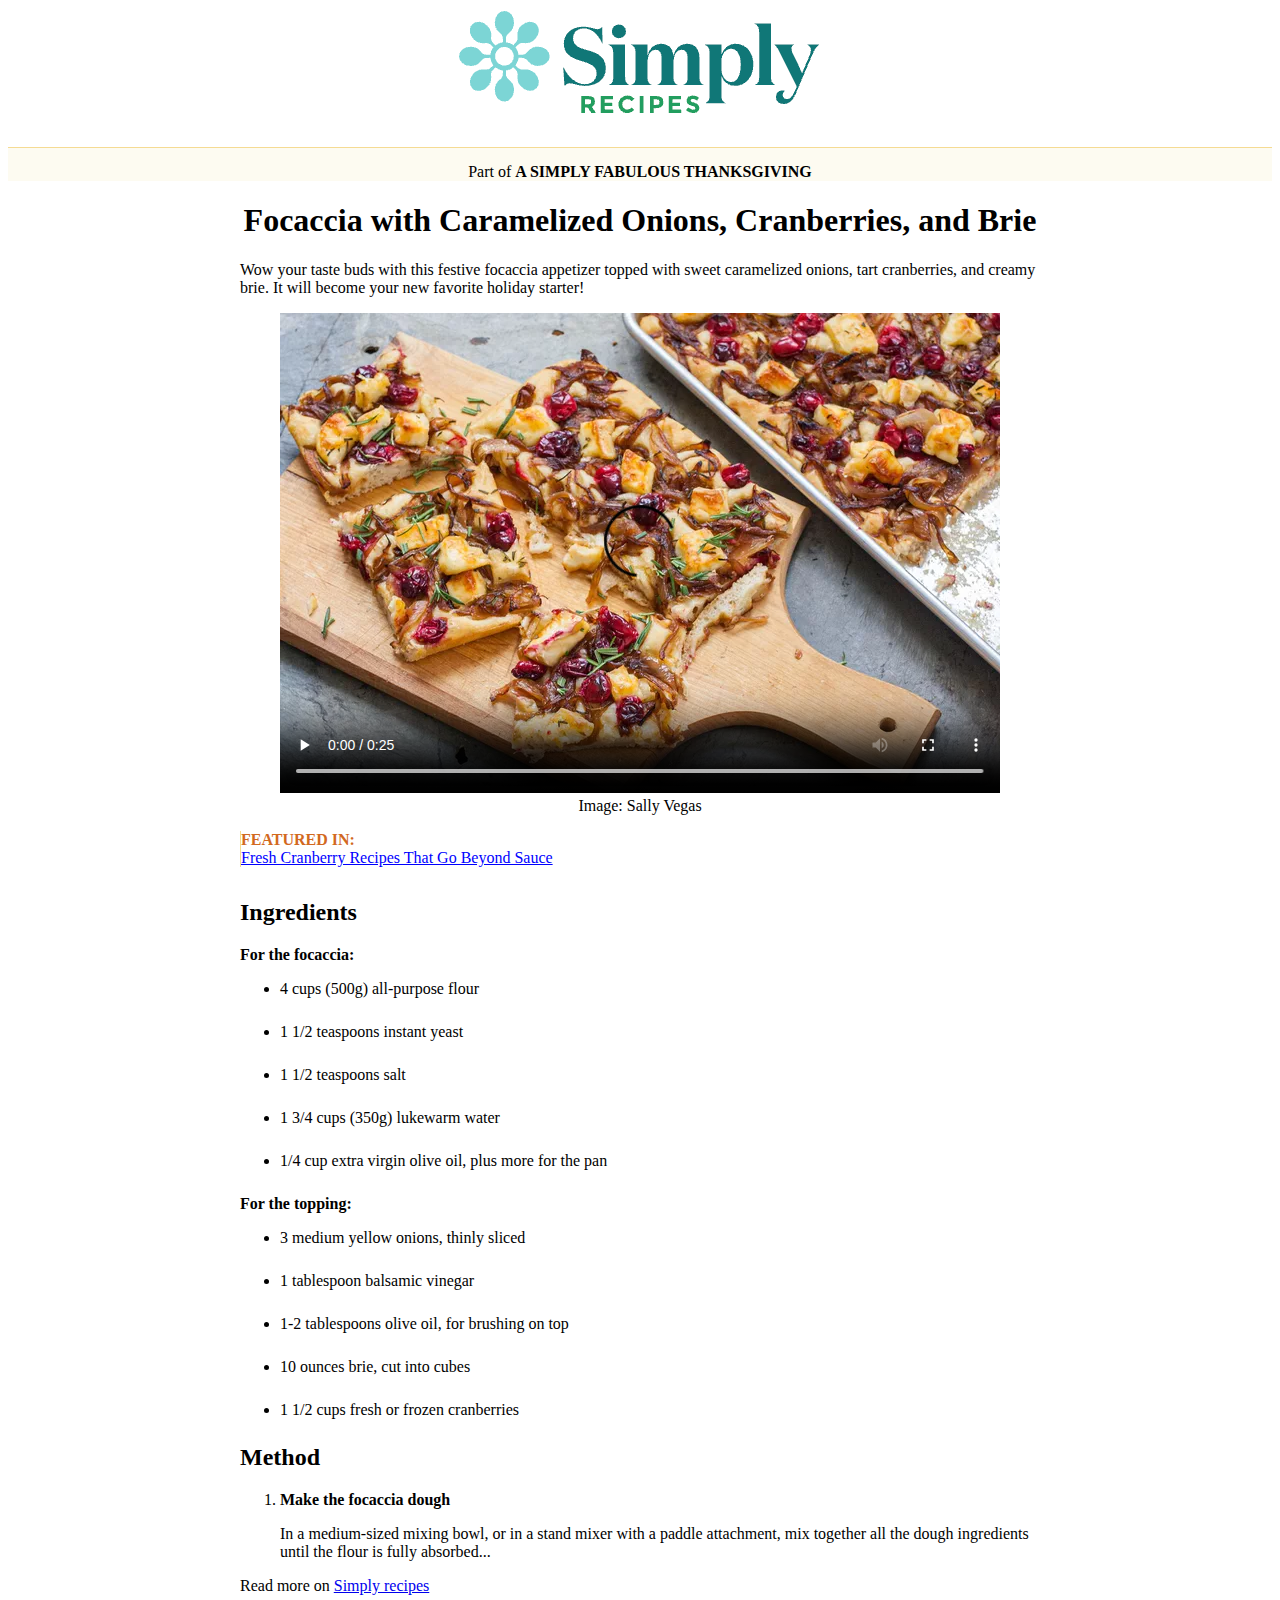
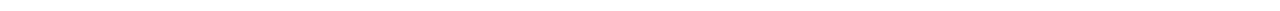
<file: index.html>
<!doctype html>
<html lang="en">
  <head>
    <!-- Imposto charset e viewport -->
    <meta charset="UTF-8" />
    <meta name="viewport" content="width=device-width, initial-scale=1.0" />

    <!-- Metto il titolo della pagina -->
    <title>Da un mockup a HTML+CSS</title>

    <!-- Collegò il mio file CSS -->
    <link rel="stylesheet" href="./assets/css/style.css" />
  </head>

  <body>
    <header>
      <!-- Metto il logo -->
      <div>
        <img src="./assets/logo.png" alt="Logo" />
      </div>

      <!-- Metto il sottotitolo -->
      <p>Part of <strong>A SIMPLY FABULOUS THANKSGIVING</strong></p>
    </header>

    <main>
      <section class="intro">
        <!-- Metto il titolo del contenuto -->
        <h1>Focaccia with Caramelized Onions, Cranberries, and Brie</h1>

        <!-- Metto una descrizione breve -->
        <p class="focaccia">
          Wow your taste buds with this festive focaccia appetizer topped with sweet caramelized onions, tart cranberries, and creamy brie. It will become your
          new favorite holiday starter!
        </p>

        <!-- Inserisco il video -->
        <figure>
          <video controls poster="./assets/focaccia.png">
            <source src="./assets/U1-D3-brotsky-bakery.mp4" type="video/mp4" />
            Your browser does not support the video tag.
          </video>

          <!-- Aggiungo il credito in modo corretto -->
          <figcaption>Image: Sally Vegas</figcaption>
        </figure>

        <!-- Metto la sezione “featured” -->
        <div class="featured">
          <p><strong>FEATURED IN:</strong></p>
          <a href="#">Fresh Cranberry Recipes That Go Beyond Sauce</a>
        </div>
      </section>

      <section>
        <!-- Metto la sezione ingredienti -->
        <h2>Ingredients</h2>

        <p class="ingredients">For the focaccia:</p>
        <ul>
          <li>4 cups (500g) all-purpose flour</li>
          <li>1 1/2 teaspoons instant yeast</li>
          <li>1 1/2 teaspoons salt</li>
          <li>1 3/4 cups (350g) lukewarm water</li>
          <li>1/4 cup extra virgin olive oil, plus more for the pan</li>
        </ul>

        <p class="ingredients">For the topping:</p>
        <ul>
          <li>3 medium yellow onions, thinly sliced</li>
          <li>1 tablespoon balsamic vinegar</li>
          <li>1-2 tablespoons olive oil, for brushing on top</li>
          <li>10 ounces brie, cut into cubes</li>
          <li>1 1/2 cups fresh or frozen cranberries</li>
        </ul>
      </section>

      <section>
        <!-- Metto la sezione method -->
        <h2>Method</h2>

        <ol>
          <li>
            <strong>Make the focaccia dough</strong>
            <p>
              In a medium-sized mixing bowl, or in a stand mixer with a paddle attachment, mix together all the dough ingredients until the flour is fully
              absorbed...
            </p>
          </li>
        </ol>

        <p>
          Read more on
          <a href="https://www.simplyrecipes.com/recipes/focaccia_with_caramelized_onions_cranberries_and_brie/" target="_blank" rel="noopener noreferrer"
            >Simply recipes</a
          >
        </p>
      </section>
    </main>
  </body>
</html>
</file>
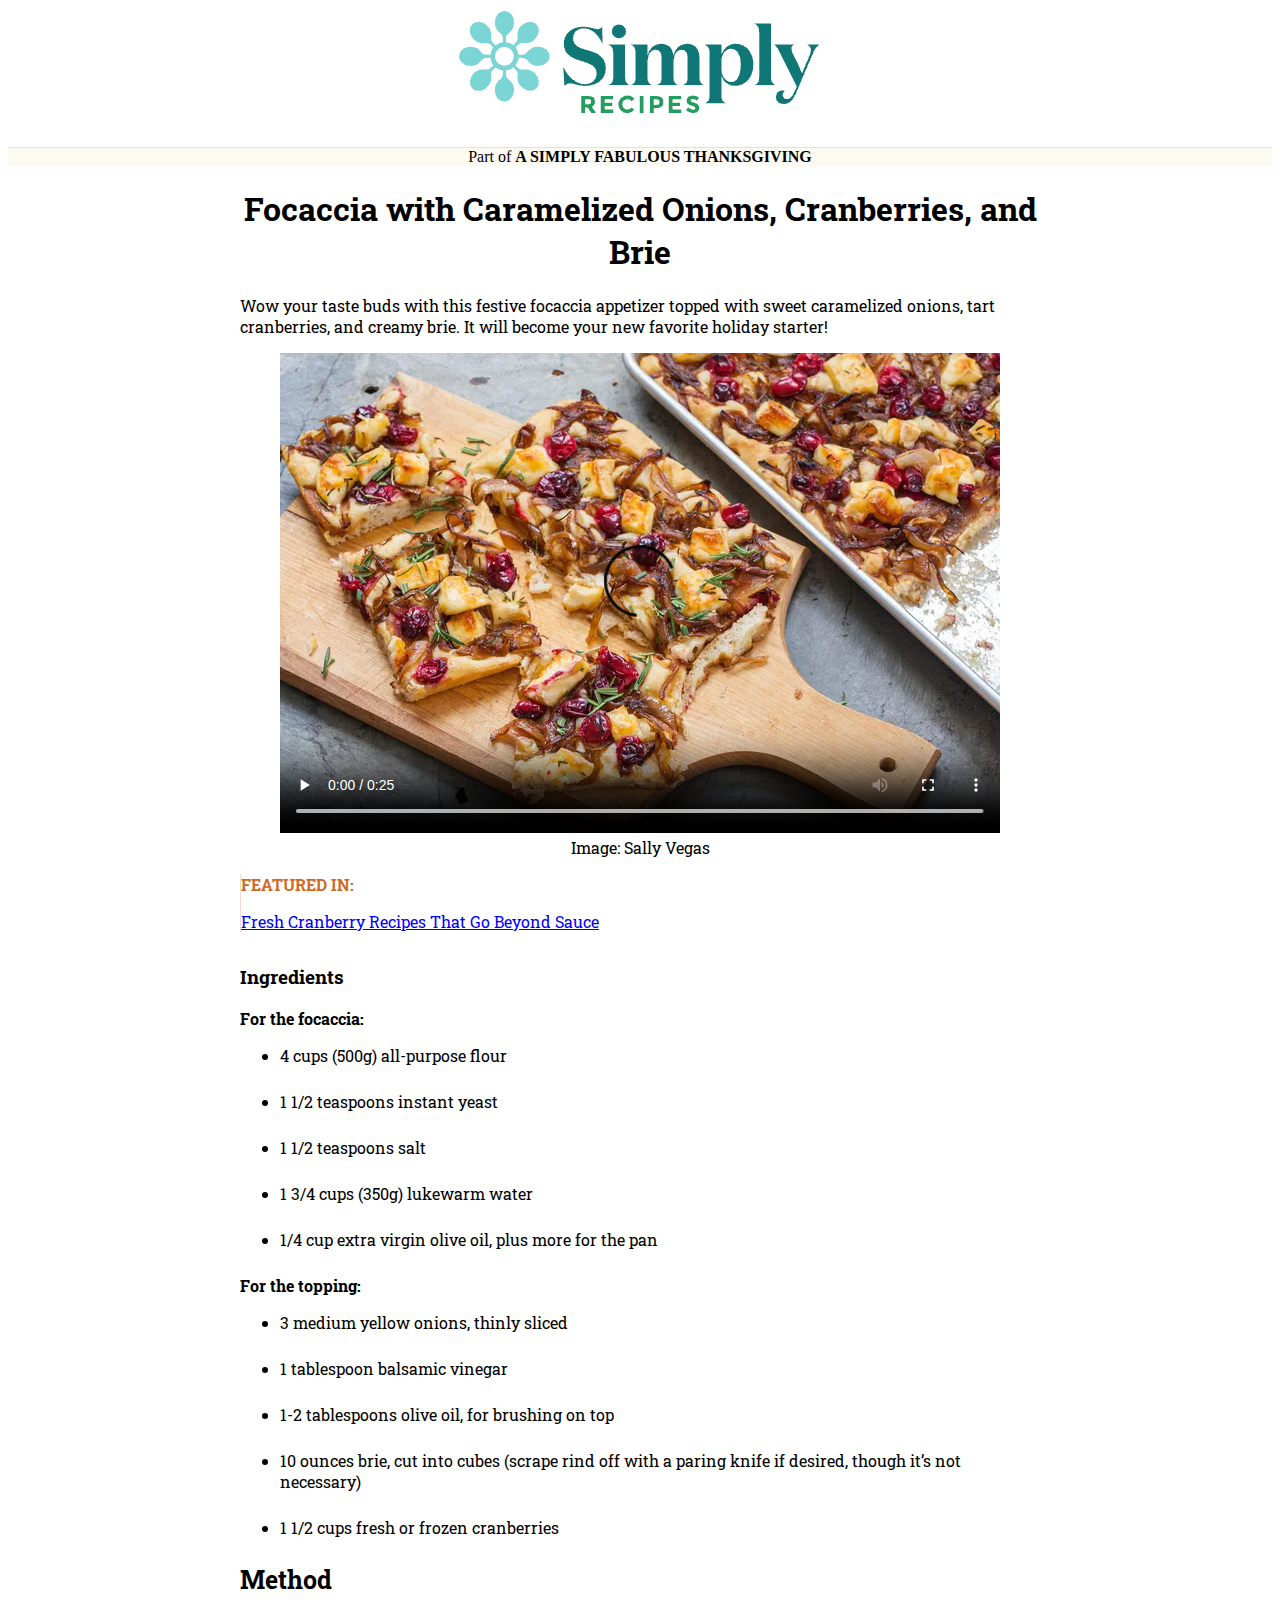
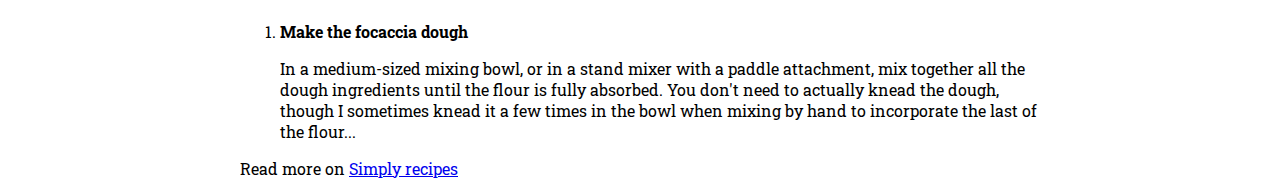
<file: U1-W1-D3-CSS/index.html>
<!DOCTYPE html>
<html lang="en">
  <head>
    <meta charset="UTF-8" />
    <meta name="viewport" content="width=device-width, initial-scale=1.0" />
    <title>Da un mockup a HTML+CSS</title>
    <link rel="stylesheet" href="./assets/css/style.css" />
    <style>
      @import url("https://fonts.googleapis.com/css2?family=Roboto+Slab:wght@100..900&display=swap");
    </style>
  </head>
  <body>
    <header>
      <div>
        <img src="./assets/logo.png" alt="logo" />
      </div>
      <p>Part of <strong>A SIMPLY FABULOUS THANKSGIVING</strong></p>
    </header>

    <main>
      <section class="intro">
        <h1>Focaccia with Caramelized Onions, Cranberries, and Brie</h1>

        <p class="focaccia">
          Wow your taste buds with this festive focaccia appetizer topped with sweet caramelized onions, tart cranberries, and creamy brie. It will become your
          new favorite holiday starter!
        </p>
        <video controls src="./assets/U1-D3-brotsky-bakery.mp4" poster="./assets/focaccia.png">bakery</video>
        <div>
          <caption>
            Image: Sally Vegas
          </caption>
        </div>

        <div class="featured">
          <p><strong>FEATURED IN:</strong></p>
          <a href="javascript:void(0)">Fresh Cranberry Recipes That Go Beyond Sauce</a>
        </div>
      </section>

      <div>
        <h3>Ingredients</h3>
        <p class="ingredients">For the focaccia:</p>
        <ul>
          <li>4 cups (500g) all-purpose flour</li>
          <li>1 1/2 teaspoons instant yeast</li>
          <li>1 1/2 teaspoons salt</li>
          <li>1 3/4 cups (350g) lukewarm water</li>
          <li>1/4 cup extra virgin olive oil, plus more for the pan</li>
        </ul>
        <p class="ingredients">For the topping:</p>
        <ul>
          <li>3 medium yellow onions, thinly sliced</li>
          <li>1 tablespoon balsamic vinegar</li>
          <li>1-2 tablespoons olive oil, for brushing on top</li>
          <li>10 ounces brie, cut into cubes (scrape rind off with a paring knife if desired, though it’s not necessary)</li>
          <li>1 1/2 cups fresh or frozen cranberries</li>
        </ul>
      </div>

      <div>
        <strong><p style="font-size: 25px">Method</p></strong>
        <ol>
          <li>
            <strong>Make the focaccia dough</strong>
            <p>
              In a medium-sized mixing bowl, or in a stand mixer with a paddle attachment, mix together all the dough ingredients until the flour is fully
              absorbed. You don't need to actually knead the dough, though I sometimes knead it a few times in the bowl when mixing by hand to incorporate the
              last of the flour...
            </p>
          </li>
        </ol>
        <p>
          Read more on
          <a href="https://www.simplyrecipes.com/recipes/focaccia_with_caramelized_onions_cranberries_and_brie/" target="_blank">Simply recipes</a>
        </p>
      </div>
    </main>
  </body>
</html>
</file>
<file: assets/css/style.css>
main {
  /* seleziono il contenuto principale */
  max-width: 800px; /* larghezza massima */
  margin-inline: auto; /* centro orizzontalmente */
  font-family: "Roboto Slab", serif; /* imposto il font */
  font-optical-sizing: auto; /* ottimizza il font (se supportato) */
  font-weight: normal; /* peso normale */
  font-style: normal; /* stile normale */
}

header {
  /* seleziono l’header */
  text-align: center; /* centro il testo */
  margin-bottom: 2rem; /* spazio sotto */
}

.intro {
  /* seleziono la sezione intro */
  text-align: center; /* centro il testo */
  margin-bottom: 2rem; /* spazio sotto */
}

.focaccia {
  /* seleziono il paragrafo focaccia */
  text-align: left; /* allineo a sinistra */
}

.featured {
  /* seleziono il box featured */
  text-align: left; /* allineo a sinistra */
  color: chocolate; /* colore del testo */
  border-left: 1px solid #f5db93; /* bordo a sinistra */
}

.featured p {
  /* seleziono i p dentro featured */
  margin-bottom: 0%; /* tolgo spazio sotto */
}

.ingredients {
  /* seleziono testo ingredients */
  font-weight: bold; /* testo in grassetto */
}

ul li {
  /* seleziono tutti i li nelle ul */
  margin-bottom: 25px; /* spazio sotto ogni li */
}

.featured a {
  /* seleziono i link dentro featured */
  color: blue; /* colore del link */
}

header {
  /* ridefinisco header */
  text-align: center; /* centro il testo */
  margin: 0; /* tolgo tutti i margini */
}

header p {
  /* seleziono i p dentro header */
  margin-top: 25px; /* spazio sopra */
  background-color: #fdfbf1; /* sfondo chiaro */
  border-top: 1px solid #f5db93; /* bordo sopra */
}

header p {
  /* ridefinisco header p */
  padding-top: 15px; /* spazio interno sopra */
}
</file>
<file: U1-W1-D3-CSS/assets/css/style.css>
main {
  max-width: 800px;
  margin-inline: auto;
  font-family: "Roboto Slab", serif;
  font-optical-sizing: auto;
  font-weight: normal;
  font-style: normal;
}
header {
  text-align: center;
  margin-bottom: 2rem;
}
.intro {
  text-align: center;
  margin-bottom: 2rem;
}
.focaccia {
  text-align: left;
}
.featured {
  text-align: left;
  color: chocolate;
  border-left: 1px solid #f1dcd2;
}
.ingredients {
  font-weight: bold;
}
ul li {
  margin-bottom: 25px;
}
.featured a {
  color: blue;
}

header {
  text-align: center;
  margin: 0;
}

header p {
  margin-top: 25px;
  background-color: #fdfbf1;
  border-top: 1px solid #f0e1b9;
}
</file>
